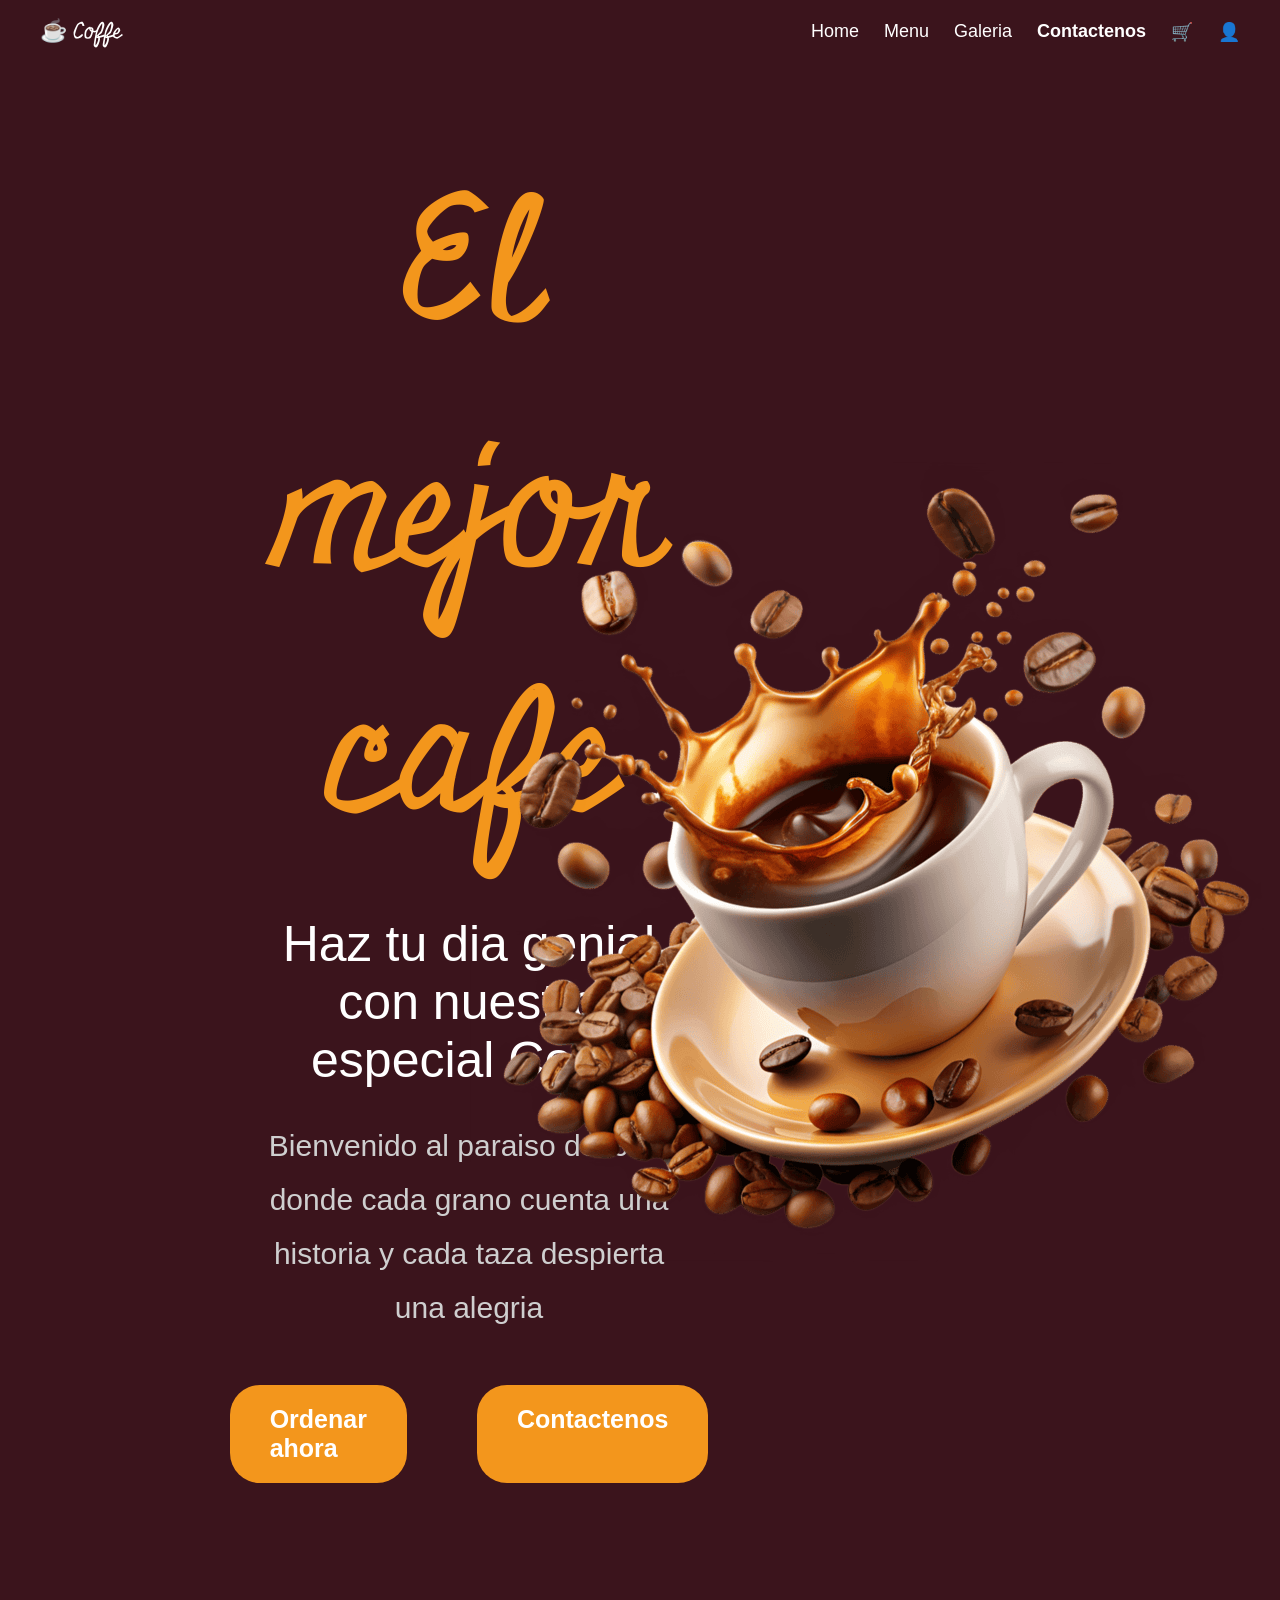
<file: index.html>
<!DOCTYPE html>
<html lang="es">
<head>
<meta charset="UTF-8" />
<meta name="viewport" content="width=device-width, initial-scale=1" />
<title>Coffe</title>
<link rel="stylesheet" href="./css/style.css" />
<link href="https://fonts.googleapis.com/css2?family=Miniver&display=swap" rel="stylesheet" />

</head>
<body>

<nav>
  <div class="logo">
    ☕ <span>Coffe</span>
  </div>

  <ul class="nav-links">
    <li><a href="index.html">Home</a></li>
    <li><a href="menu.html">Menu</a></li>
    <li><a href="galeria.html">Galeria</a></li>
    <li><a href="contacto.html" class="active">Contactenos</a></li>
    <li><a href="carrito.html">🛒</a></li>
    <li><a href="login.html">👤</a></li>
  </ul>
</nav>

<section class="hero">
  <div class="hero-text">
    <h1>El mejor cafe</h1>
    <h2>Haz tu dia genial con nuestro especial Coffe</h2>
    <p>
      Bienvenido al paraiso del cafe donde cada grano cuenta
      una historia y cada taza despierta una alegria
    </p>
    <div class="buttons">
      <a href="#" class="btn">Ordenar ahora</a>
      <a href="#" class="btn btn-outline">Contactenos</a>
    </div>


  </div>

  <div class="hero-img">
    <img src="./img/coffee-hero-section.png" alt="Cafe" />
  </div>
</section>

</body>
</html>
</file>
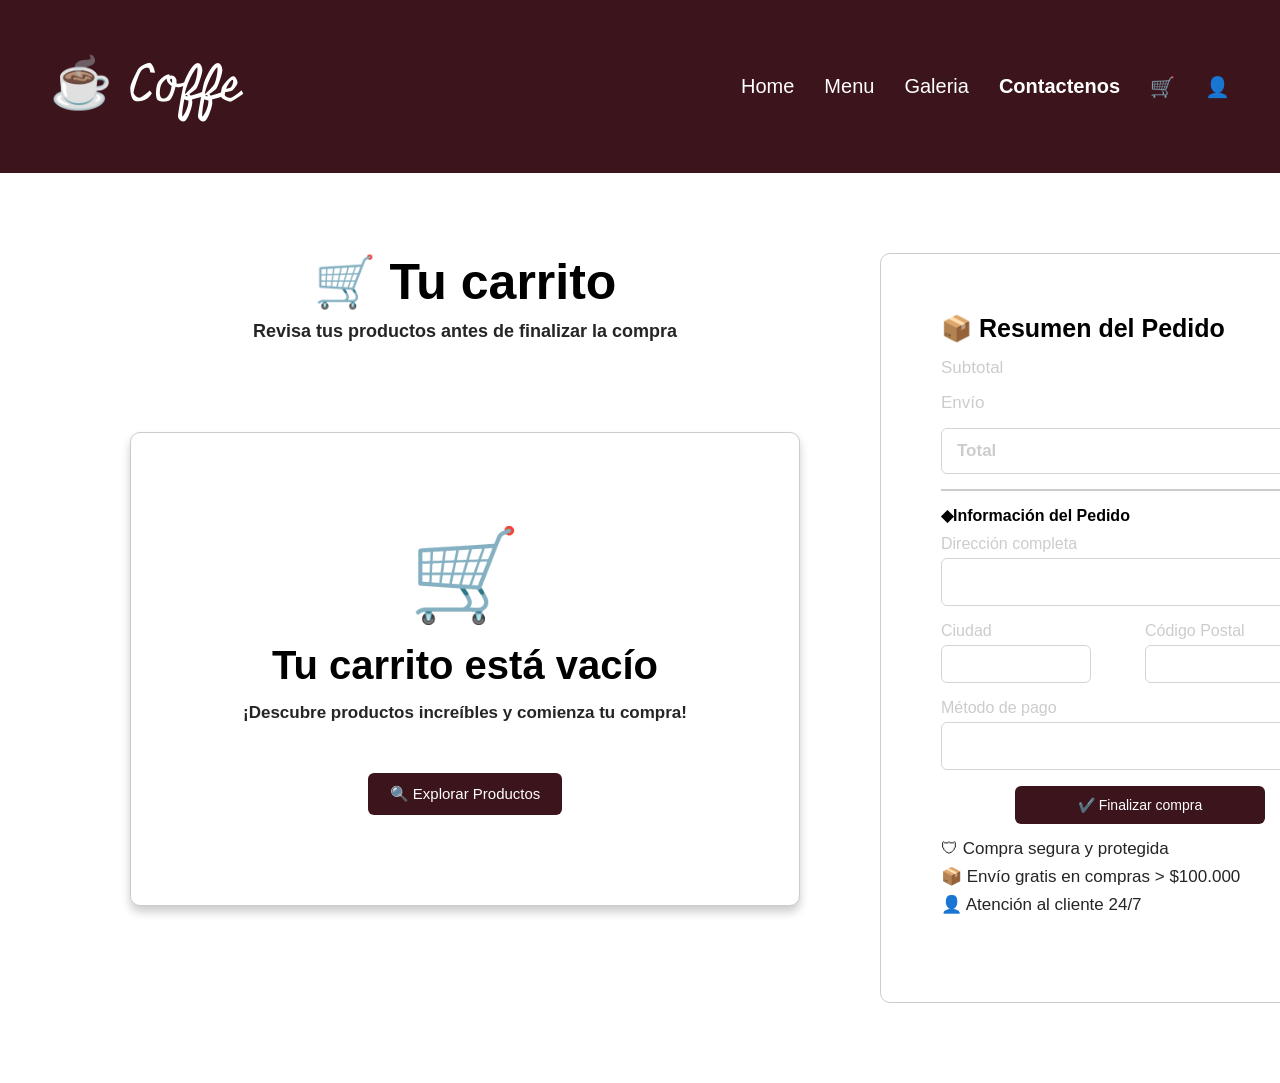
<file: carrito.html>
<!DOCTYPE html>
<html lang="es">
<head>
  <meta charset="UTF-8" />
  <meta name="viewport" content="width=device-width, initial-scale=1" />
  <title>Carrito de Compra</title>
  <link rel="stylesheet" href="./css/carrito.css" />
  <link href="https://fonts.googleapis.com/css2?family=Miniver&display=swap" rel="stylesheet" />
</head>

<body>

  <nav>
    <div class="logo">
      ☕ <span>Coffe</span>
    </div>

    <ul class="nav-links" id="navLinks">
      <li><a href="index.html">Home</a></li>
      <li><a href="menu.html">Menu</a></li>
      <li><a href="galeria.html">Galeria</a></li>
      <li><a href="contacto.html" class="active">Contactenos</a></li>
      <li><a href="carrito.html">🛒</a></li>
      <li><a href="login.html">👤</a></li>
    </ul>
  </nav>

  <main>
    <section class="carrito-column">
      <h2>🛒 Tu carrito</h2>
      <p class="subtitle">Revisa tus productos antes de finalizar la compra</p>

      <div class="carrito-vacio-card">
        <div class="icono-carrito">🛒</div>
        <h3>Tu carrito está vacío</h3>
        <p>¡Descubre productos increíbles y comienza tu compra!</p>
        <button class="btn-explorar">🔍 Explorar Productos</button>
      </div>
    </section>

    <section class="resumen-column">
      <div class="resumen-pedido-card">
        <h3>📦 Resumen del Pedido</h3>

        <div class="totales">
          <div><span>Subtotal</span> <span class="precio">$ 0</span></div>
          <div><span>Envío</span> <span class="envio-gratis">Gratis</span></div>
          <div class="total"><strong>Total</strong> <strong>$ 0</strong></div>
        </div>

        <hr/>

        <form class="form-pedido">
          <fieldset>
            <legend>◆Información del Pedido</legend>

            <label for="direccion">Dirección completa</label>
            <input type="text" id="direccion" name="direccion" placeholder="" required />

            <div class="fila-ciudad-cp">
              <div class="campo-pequeno">
                <label for="ciudad">Ciudad</label>
                <input type="text" id="ciudad" name="ciudad" placeholder="" required />
              </div>

              <div class="campo-pequeno">
                <label for="codigo-postal">Código Postal</label>
                <input type="text" id="codigo-postal" name="codigo-postal" placeholder="" required />
              </div>
            </div>

            <label for="metodo-pago">Método de pago</label>
            <input type="text" id="metodo-pago" name="metodo-pago" placeholder="" required />
          </fieldset>

          <button type="submit" class="btn-finalizar">✔️ Finalizar compra</button>
        </form>

        <ul class="beneficios">
          <li>🛡 Compra segura y protegida</li>
          <li>📦 Envío gratis en compras &gt; $100.000</li>
          <li>👤 Atención al cliente 24/7</li>
        </ul>
      </div>
    </section>
  </main>

</body>
</html>
</file>
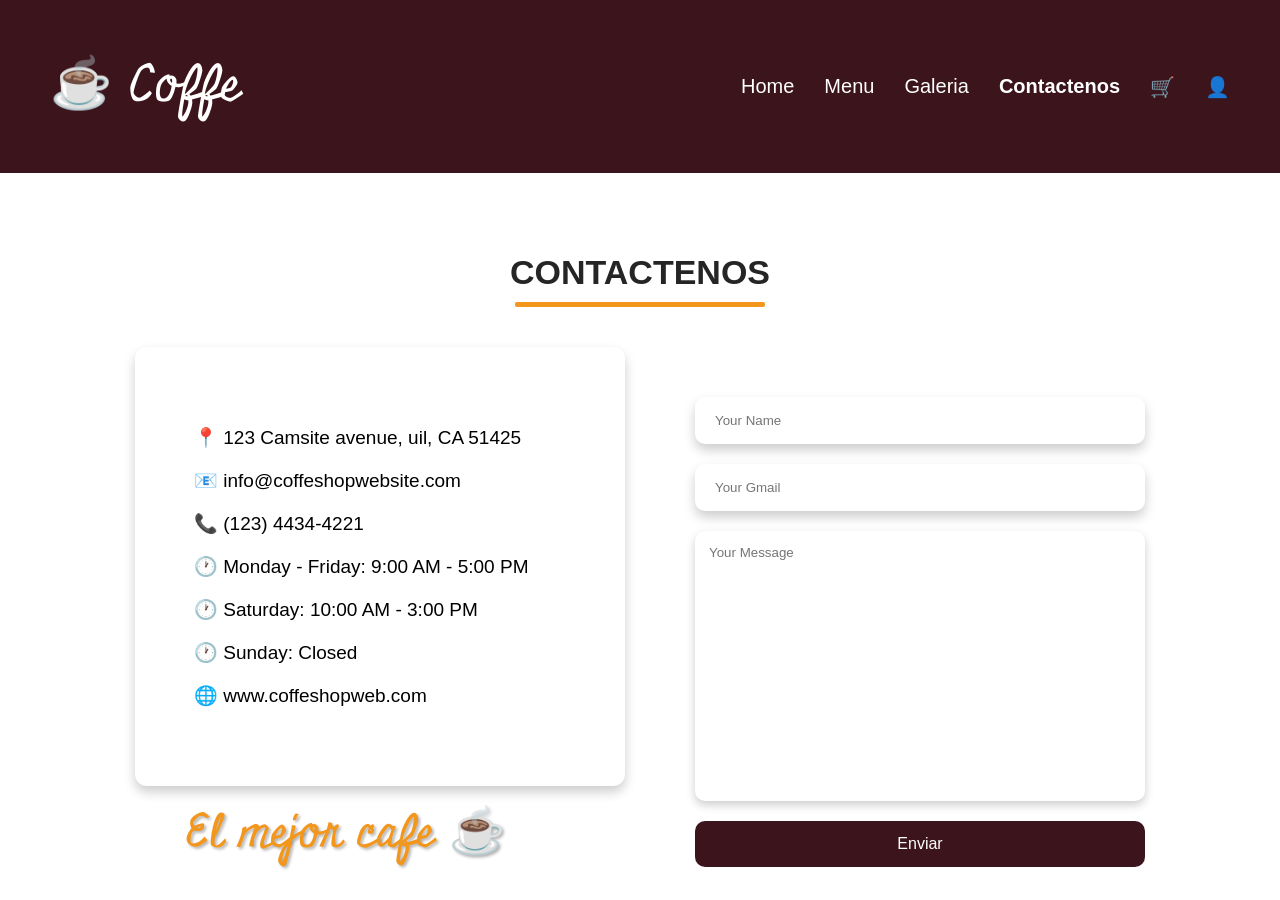
<file: contacto.html>
<!DOCTYPE html>
<html lang="es">

<head>
    <meta charset="UTF-8">
    <meta name="viewport" content="width=device-width, initial-scale=1.0">
    <title>Contactenos</title>

    <link rel="stylesheet" href="./css/contacto.css">

    <link href="https://fonts.googleapis.com/css2?family=Miniver&display=swap" rel="stylesheet">
</head>

<body>

    <nav>
        <div class="logo">
            ☕ <span>Coffe</span>
        </div>

        <ul class="nav-links">
            <li><a href="index.html">Home</a></li>
            <li><a href="menu.html">Menu</a></li>
            <li><a href="galeria.html">Galeria</a></li>
            <li><a href="contacto.html" class="active">Contactenos</a></li>
            <li><a href="carrito.html">🛒</a></li>
            <li><a href="login.html">👤</a></li>
        </ul>
    </nav>


    <section class="contacto">

        <h1 class="titulo">CONTACTENOS</h1>

        <div class="contact-container">

    <div class="info-columna">

        <div class="card-info">
            <p>📍 123 Camsite avenue, uil, CA 51425</p>
            <p>📧 info@coffeshopwebsite.com</p>
            <p>📞 (123) 4434-4221</p>
            <p>🕐 Monday - Friday: 9:00 AM - 5:00 PM</p>
            <p>🕐 Saturday: 10:00 AM - 3:00 PM</p>
            <p>🕐 Sunday: Closed</p>
            <p>🌐 www.coffeshopweb.com</p>
        </div>

        <div class="frase">
            El mejor cafe ☕
        </div>

    </div>


    <div class="formulario">

        <input type="text" placeholder="Your Name">
        <input type="email" placeholder="Your Gmail">
        <textarea placeholder="Your Message"></textarea>
        <button>Enviar</button>

    </div>

</div>
</file>
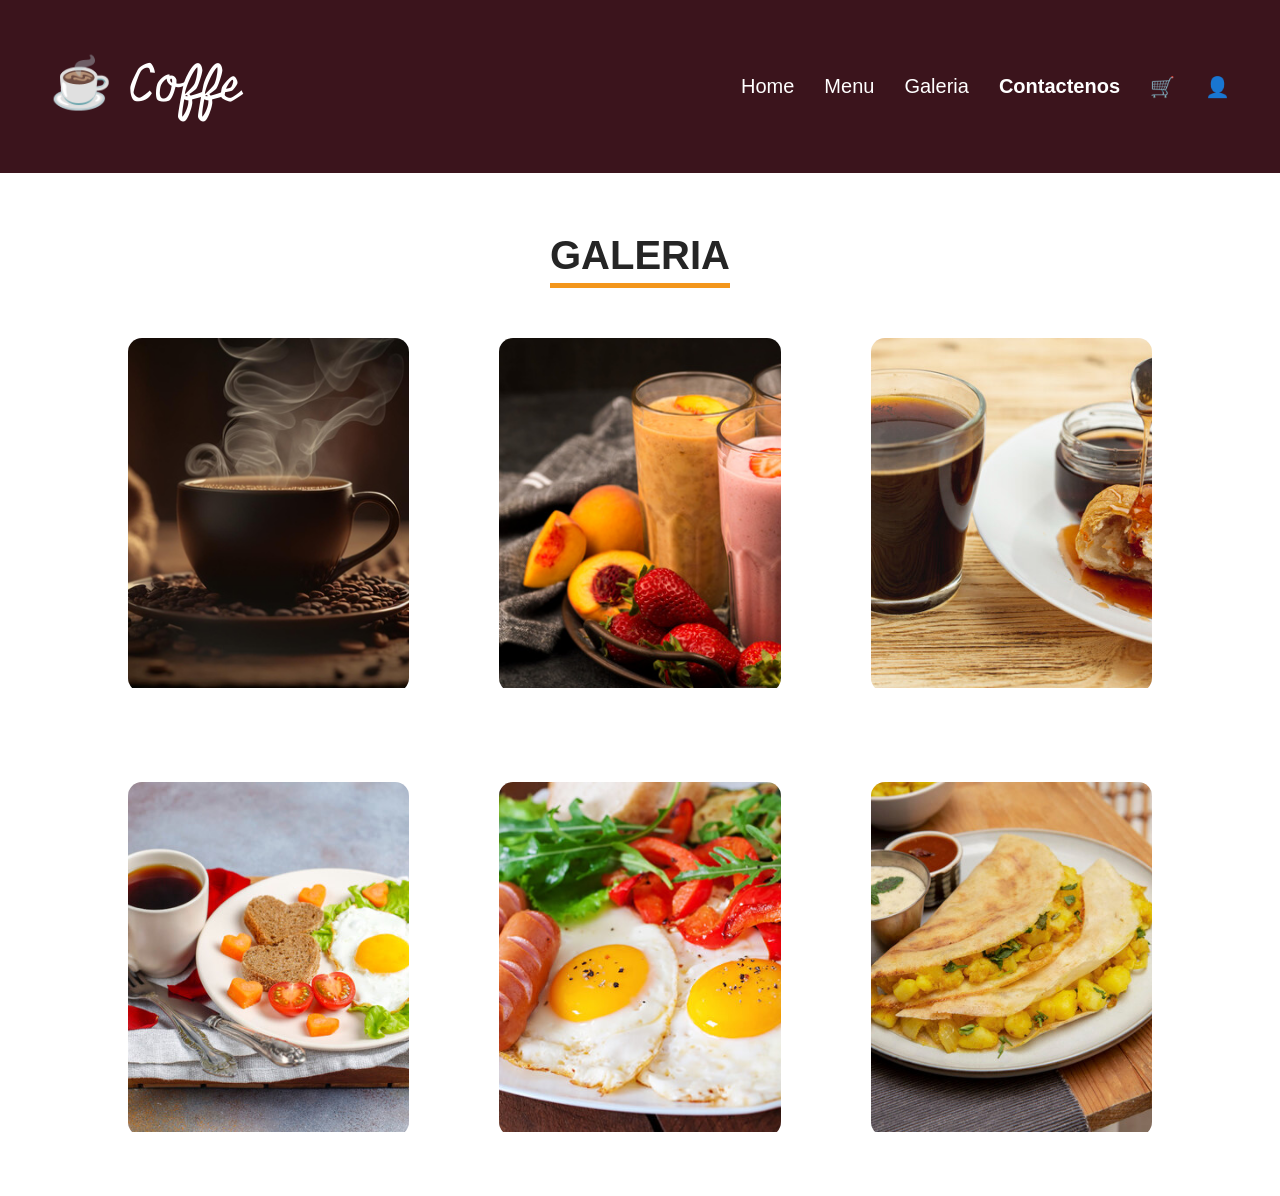
<file: galeria.html>
<!DOCTYPE html>
<html lang="es">
<head>
  <meta charset="UTF-8">
  <meta name="viewport" content="width=device-width, initial-scale=1.0">
  <title>Galería</title>
   <link rel="stylesheet" href="./css/galeria.css">
  <link href="https://fonts.googleapis.com/css2?family=Miniver&display=swap" rel="stylesheet">
</head>
<body>

    <nav>
        <div class="logo">
            ☕ <span>Coffe</span>
        </div>


        <ul class="nav-links" id="navLinks">
            <li><a href="index.html">Home</a></li>
            <li><a href="menu.html">Menu</a></li>
            <li><a href="galeria.html">Galeria</a></li>
            <li><a href="contacto.html" class="active">Contactenos</a></li>
            <li><a href="carrito.html">🛒</a></li>
            <li><a href="login.html">👤</a></li>
        </ul>

    </nav>


  <section class="galeria">
    <h2 class="titulo">GALERIA</h2>

    <div class="grid-galeria">
      
      <div class="img-container">
        <img src="./img/gallery-1.jpg" alt="">
      </div>

      <div class="img-container">
        <img src="./img/gallery-3.jpg" alt="">
      </div>

      <div class="img-container">
        <img src="./img/gallery-6.jpg" alt="">
      </div>

      <div class="img-container">
        <img src="./img/gallery-4.jpg" alt="">
      </div>

      <div class="img-container">
        <img src="./img/gallery-2.jpg" alt="">
      </div>

      <div class="img-container">
        <img src="./img/gallery-5.jpg" alt="">
      </div>

    </div>
  </section>

</body>
</html>
</file>
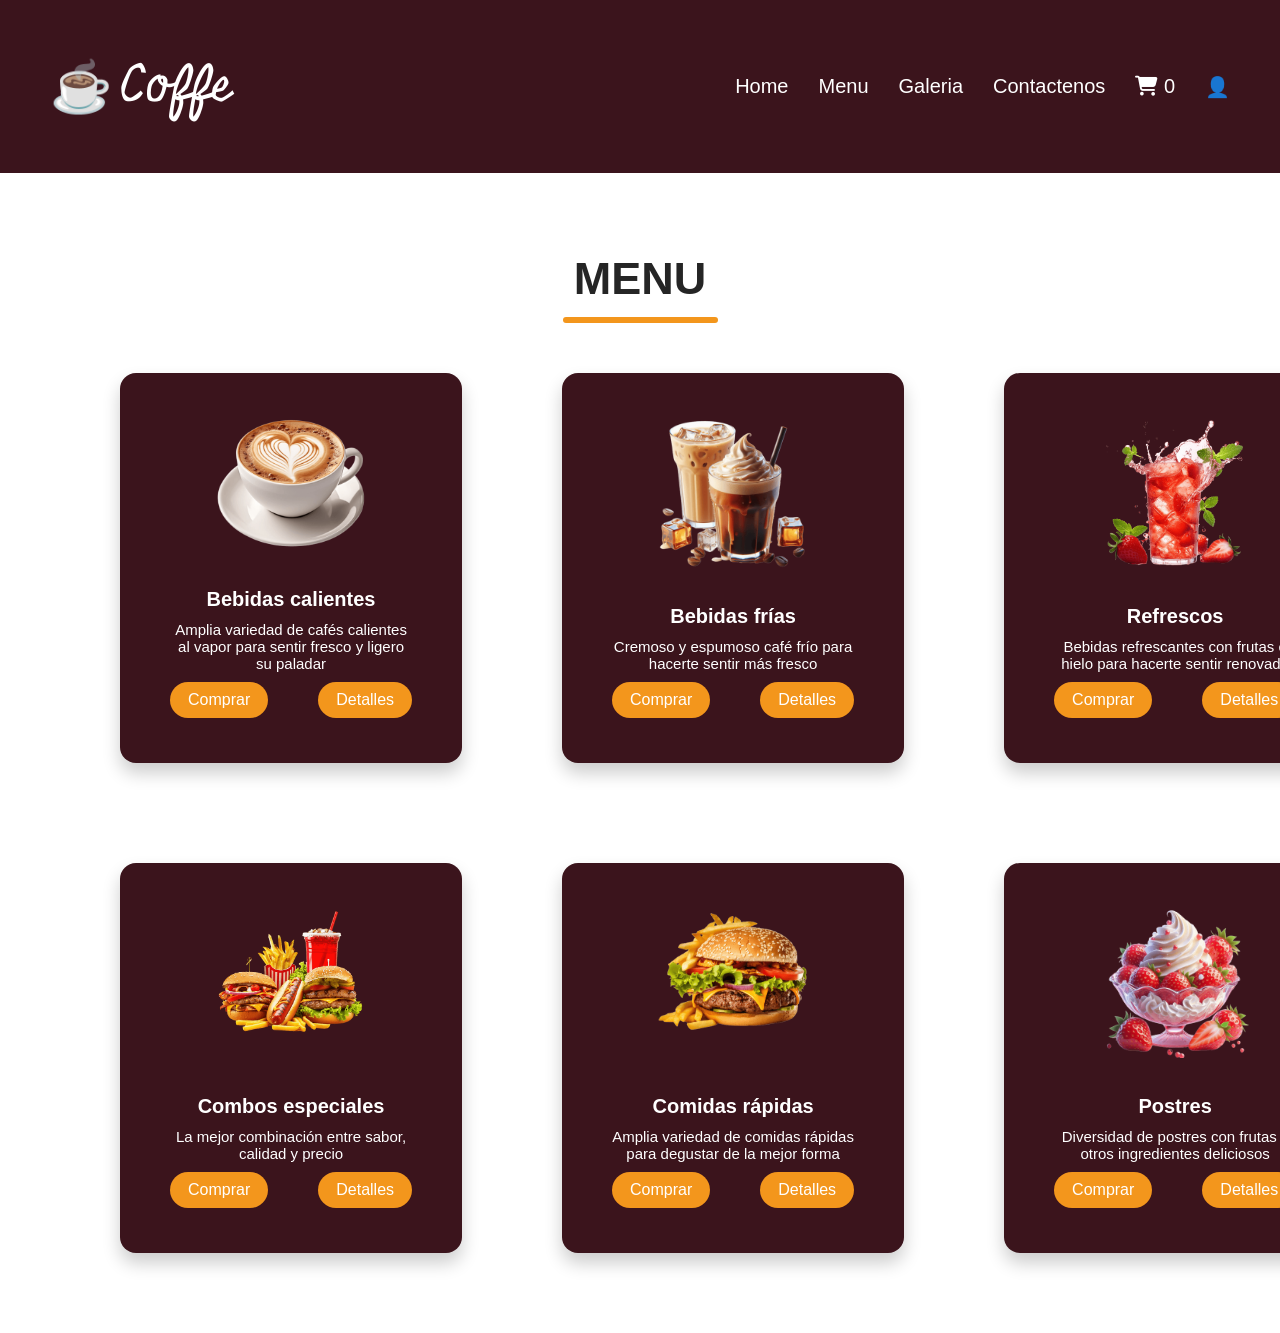
<file: menu.html>
<!DOCTYPE html>
<html lang="es">
<head>
    <meta charset="UTF-8">
    <meta name="viewport" content="width=device-width, initial-scale=1.0">
    <title>Menu</title>

    <link rel="stylesheet" href="./css/menu.css">
    <link href="https://fonts.googleapis.com/css2?family=Miniver&display=swap" rel="stylesheet">
    <link rel="stylesheet" href="https://cdnjs.cloudflare.com/ajax/libs/font-awesome/6.5.0/css/all.min.css">
</head>
<body>

<nav>
  <div class="logo">
    ☕ <span>Coffe</span>
  </div>

  <ul class="nav-links" id="navLinks">
    <li><a href="index.html">Home</a></li>
    <li><a href="menu.html">Menu</a></li>
    <li><a href="galeria.html">Galeria</a></li>
    <li><a href="contacto.html">Contactenos</a></li>

    <li>
      <a href="carrito.html" class="cart-link">
        <i class="fa-solid fa-cart-shopping"></i>
        <span id="cart-count" class="cart-count">0</span>
      </a>
    </li>

    <li><a href="login.html">👤</a></li>
  </ul>
</nav>

<section id="menu" class="menu-section">
  <h1>MENU</h1>

  <div class="menu-grid">

    <div class="menu-card">
      <img src="./img/hot-beverages.png" alt="bebidas-calientes">
      <div class="card-content">
        <h2>Bebidas calientes</h2>
        <p>Amplia variedad de cafés calientes al vapor para sentir fresco y ligero su paladar</p>
        <div class="card-buttons">
          <button class="order-btn">Comprar</button>
          <button class="order-btn">Detalles</button>
        </div>
      </div>
    </div>

    <div class="menu-card">
      <img src="./img/cold-beverages.png" alt="Bebidas-frias">
      <div class="card-content">
        <h2>Bebidas frías</h2>
        <p>Cremoso y espumoso café frío para hacerte sentir más fresco</p>
        <div class="card-buttons">
          <button class="order-btn">Comprar</button>
          <button class="order-btn">Detalles</button>
        </div>
      </div>
    </div>

    <div class="menu-card">
      <img src="./img/refreshment.png" alt="Refrescos">
      <div class="card-content">
        <h2>Refrescos</h2>
        <p>Bebidas refrescantes con frutas e hielo para hacerte sentir renovado</p>
        <div class="card-buttons">
          <button class="order-btn">Comprar</button>
          <button class="order-btn">Detalles</button>
        </div>
      </div>
    </div>

    <div class="menu-card">
      <img src="./img/special-combo.png" alt="Combos-especiales">
      <div class="card-content">
        <h2>Combos especiales</h2>
        <p>La mejor combinación entre sabor, calidad y precio</p>
        <div class="card-buttons">
          <button class="order-btn">Comprar</button>
          <button class="order-btn">Detalles</button>
        </div>
      </div>
    </div>

    <div class="menu-card">
      <img src="./img/burger-frenchfries.png" alt="Comidas-rapidas">
      <div class="card-content">
        <h2>Comidas rápidas</h2>
        <p>Amplia variedad de comidas rápidas para degustar de la mejor forma</p>
        <div class="card-buttons">
          <button class="order-btn">Comprar</button>
          <button class="order-btn">Detalles</button>
        </div>
      </div>
    </div>

    <div class="menu-card">
      <img src="./img/desserts.png" alt="Postres">
      <div class="card-content">
        <h2>Postres</h2>
        <p>Diversidad de postres con frutas y otros ingredientes deliciosos</p>
        <div class="card-buttons">
          <button class="order-btn">Comprar</button>
          <button class="order-btn">Detalles</button>
        </div>
      </div>
    </div>

  </div>
</section>

<div id="toast" class="toast">Producto agregado</div>

<script src="./java/menu.js"></script>

</body>
</html>
</file>
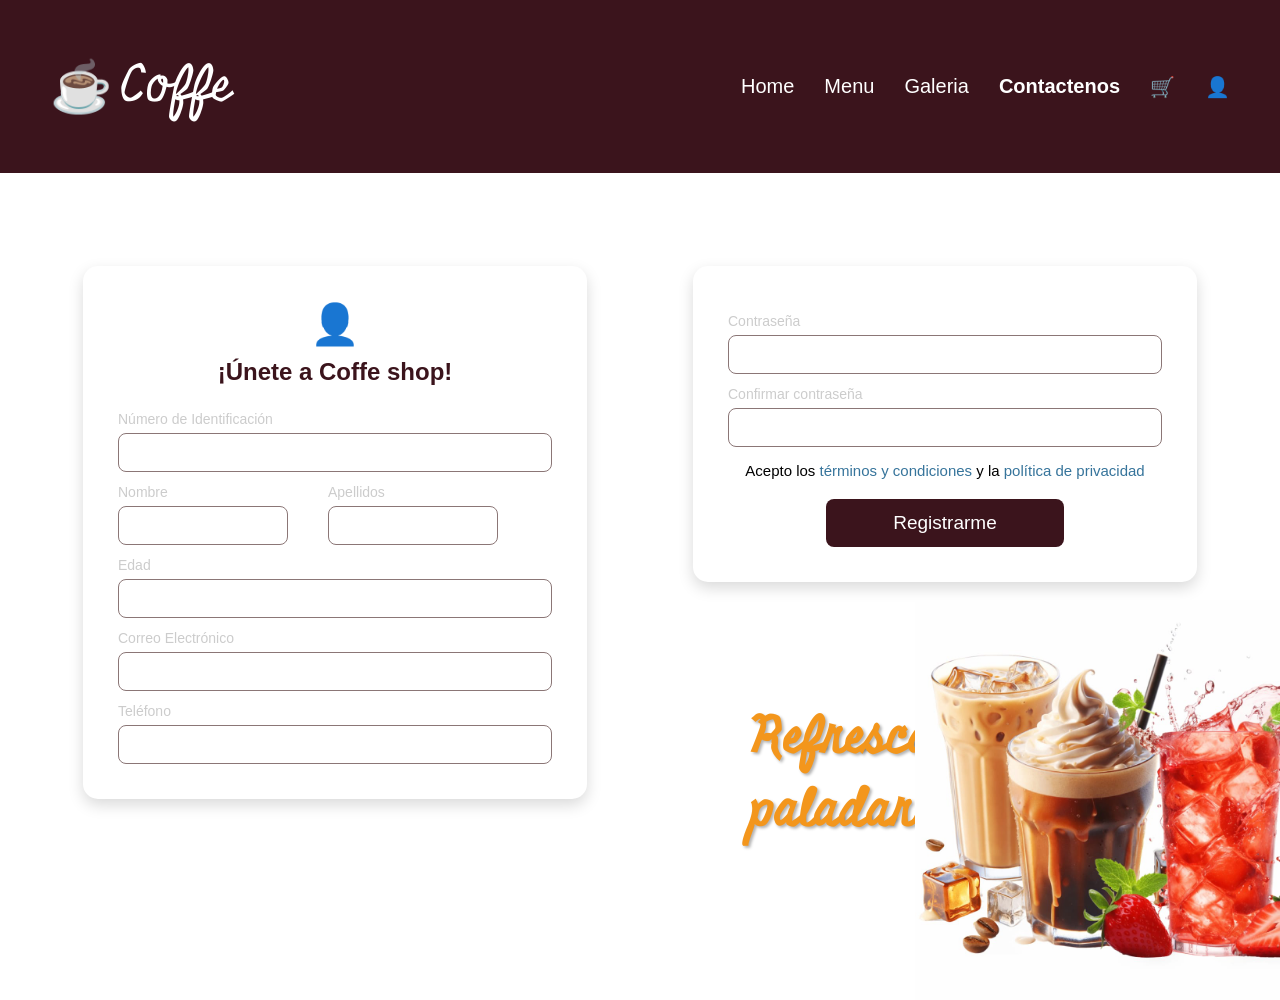
<file: registros.html>
<!DOCTYPE html>
<html lang="es">
<head>
<meta charset="UTF-8" />
<meta name="viewport" content="width=device-width, initial-scale=1" />
<title>Coffe</title>
<link rel="stylesheet" href="./css/registro.css" />
<link href="https://fonts.googleapis.com/css2?family=Miniver&display=swap" rel="stylesheet" />

</head>
<body>

<nav>
  <div class="logo">
    ☕ <span>Coffe</span>
  </div>

  <ul class="nav-links">
    <li><a href="index.html">Home</a></li>
    <li><a href="menu.html">Menu</a></li>
    <li><a href="galeria.html">Galeria</a></li>
    <li><a href="contacto.html" class="active">Contactenos</a></li>
    <li><a href="carrito.html">🛒</a></li>
    <li><a href="login.html">👤</a></li>
  </ul>
</nav>

    <section class="registro-container">
        <div class="registro-card">
            <div class="user-icon">👤</div>
            <h2>¡Únete a Coffe shop!</h2>
            <form>
                <label>Número de Identificación</label>
                <input type="text">

                <div class="grid-nombre">
                    <div>
                        <label>Nombre</label>
                        <input type="text">
                    </div>
                    <div>
                        <label>Apellidos</label>
                        <input type="text">
                    </div>
                </div>

                <label>Edad</label>
                <input type="text">

                <label>Correo Electrónico</label>
                <input type="email">

                <label>Teléfono</label>
                <input type="text">
            </form>
        </div>

        <div class="registro-card">
            <form>
                <label>Contraseña</label>
                <input type="password">

                <label>Confirmar contraseña</label>
                <input type="password">

                <p class="terminos">
                    Acepto los 
                    <a href="#">términos y condiciones</a> 
                    y la 
                    <a href="#">política de privacidad</a>
                </p>

                <div class="btn-container">
                    <button class="btn-registrar">Registrarme</button>
                </div>
            </form>
        </div>

        <div class="registro-imagen">
            <h1>Refresca tu <br>
                paladar</h1>
            <img src="./img/imagen bebidas.jpeg" alt="Bebidas frías">
        </div>

    </section>

</body>
</html>
</file>
<file: css/style.css>
*{
  margin:0;
  padding:0;
  box-sizing:border-box;
  font-family: Arial, sans-serif;
}

body{
  background:#3b141c;
  color:#ffffff;
}


nav{
  display:flex;
  justify-content:space-between;
  align-items:center;
  padding:16px 40px;
  position:fixed;
  width:100%;
  top:0;
  left:0;
  background:#3b141c;
  z-index:1000;
}

.logo{
  font-size:22px;
  color:#ffffff;
}

.logo span{
  font-family:"Miniver", sans-serif;
}

.nav-links{
  list-style:none;
  display:flex;
  gap:25px;
}

.nav-links a{
  text-decoration:none;
  color:#ffffff;
  font-size:18px;
}

.nav-links a.active{
  font-weight:bold;
}


.hero{
  min-height:100vh;
  display:flex;
  align-items:center;
  justify-content:space-between;
  padding:150px 100px;
}


.hero-text{
  width:60%;
  padding-left: 150px;
  padding-right: 60px;
  display:flex;
  flex-direction:column;
  align-items:center;
  margin-bottom: 90px;

}

.hero-text h1{
  font-family: "Miniver", sans-serif;
  color:#f3961c;
  font-size:10.5rem;
  margin-bottom:30px;
  text-align:center;
  font-weight: 300;
}

.hero-text h2{
  font-size:50px;
  margin-bottom:30px;
  font-weight: 350;
  text-align:center;
}

.hero-text p{
  color:#cfcfcf;
  font-size:30px;
  line-height:1.8;
  margin-bottom:10px;
  max-width:900px;
  text-align:center;
}


.buttons{
  display:flex;
  gap:70px;
  margin-top:40px;
  justify-content: center;
}

.btn{
  background:#f3961c;
  color:#ffffff;
  padding:20px 40px;
  border-radius:30px;
  text-decoration:none;
  font-weight:bold;
  font-size:25px;
}


.hero-img{
  width:40%;
  height:100%;
  display:flex;
  align-items:center;
  justify-content:flex-end;
}

.hero-img img{
  height:100%;
  max-height:100vh;
  width:auto;
  margin-right: -90px;
}

@media screen and (max-width: 768px) {

  nav{
    flex-direction: column;
    align-items: center;
    padding: 15px 20px;
    gap: 10px;
  }

  .logo{
    font-size: 26px;
    text-align: center;
  }

  .nav-links{
    flex-wrap: wrap;
    justify-content: center;
    gap: 12px;
  }

  .nav-links a{
    font-size: 15px;
  }


  .hero{
    flex-direction: column;
    align-items: center;
    padding:150px 20px 60px; 
    text-align: center;
  }

  .hero-text{
    width:100%;
    padding:0;
  }

  .hero-text h1{
    font-size:4.5rem; 
    line-height:1.2;
    margin-bottom:10px;
  }

  .hero-text h2{
    font-size:26px;
  }

  .hero-text p{
    font-size:16px;
    max-width:100%;
    line-height:1.5;
  }

  .buttons{
    flex-direction: column;
    gap:15px;
    margin-top:25px;
  }

  .btn{
    font-size:18px;
    padding:12px 25px;
  }

  .hero-img{
    width:100%;
    margin-top:25px;
    display:flex;
    justify-content:center;
  }

  .hero-img img{
    width:85%;
    height:auto;
    margin-right:0;
  }

}
</file>
<file: css/carrito.css>
*{ 
  margin: 0;
  padding: 0;
  box-sizing: border-box;
  font-family: Arial, sans-serif;
}

body{
  background: #ffffff;
}

nav{
  background: #3b141c ; 
  padding: 50px;
  font-size:20px;
  display: flex;
  justify-content: space-between;
  align-items: center;
}

.logo{
  color: #ffffff;
  font-size:50px;
  font-family: 'Miniver', sans-serif;
}

.logo span{
  font-family: 'Miniver', sans-serif;
}

.nav-links{
  list-style: none;
  display: flex;
  gap: 30px;
  align-items: center;
}

.nav-links a{
  text-decoration: none;
  color: #ffffff;
  font-weight: 500;
  transition: 0.3s;
}

.nav-links a.active{
  font-weight:bold;
}

main{
  max-width:1100px;
  margin:80px auto;
  display:flex;
  gap:40px;
}

.carrito-column{
  flex:1;
}

.carrito-column h2{
  font-size:50px;
  font-weight:700;
  margin-bottom:10px;
  text-align:center;
}

.subtitle{
  color:#252525;
  font-size:18px;
  margin-bottom:20px;
  font-weight: 800;
  text-align:center;
}

.carrito-vacio-card{
  background:#ffffff;
  border-radius:10px;
  border:1px solid #cccccc;
  padding:90px;
  text-align:center;
  width:670px;
  margin:90px 40px 40px 40px;
  box-shadow:0px 6px 10px rgba(0,0,0,0.2);
}

.icono-carrito{
  font-size:90px;
  color:#cccccc;
  margin-bottom:15px;
}

.carrito-vacio-card h3{
  font-size:40px;
  margin-bottom:15px;
}

.carrito-vacio-card p{
  color:#252525;
  font-size:17px;
  margin-bottom:50px;
  font-weight: 700;
}

.btn-explorar{
  background:#3b141c;
  color:#ffffff;
  border:none;
  padding:12px 22px;
  border-radius:6px;
  cursor:pointer;
  font-size:15px;
}

.resumen-column{
  width:360px;
}

.resumen-pedido-card{
  background:#ffffff;
  border:1px solid #cccccc;
  border-radius:10px;
  width: 520px; 
  padding: 60px;
  min-height: 750px;
}

.resumen-pedido-card h3{
  font-size:25px;
  margin-bottom:15px;
}

.totales div{
  display:flex;
  justify-content:space-between;
  margin-bottom:15px;
  font-size:17px;
  color: #cccccc;
}

.envio-gratis{
  color:#22c55e;
  font-weight:bold;
}

.precio {
  color: #22c55e;  
  font-weight: bold; 
}

.total strong:last-child {
  color: #22c55e; 
  font-weight: bold;
}

hr{
  border:none;
  border-top:2px solid #cccccc;
  margin:10px 0;
}

.total {
  display: flex;
  justify-content: space-between; 
  align-items: center;         
  font-size: 16px;
  font-weight: bold;
  background-color: #ffffff;    
  border: 1px solid #d4d4d4;  
  border-radius: 6px;          
  padding: 12px 15px;           
  margin-top: 15px;              
}

.form-pedido fieldset{
  border:none;
  margin-top:15px;
}

.form-pedido legend{
  font-size:16px;
  font-weight:bold;
  margin-bottom:10px;
}

.form-pedido label{
  font-size:16px;
  display:block;
  margin-bottom:5px;
  color: #cccccc;
}

.form-pedido input{
  width:100%;
  padding:9px;
  border:1px solid #cccccc;
  border-radius:5px;
  margin-bottom:12px;
}

.form-pedido input[type="text"] {
  width: 100%;
  padding: 14px;       
  font-size: 16px;       
  border: 1px solid #d4d4d4; 
  border-radius: 6px;
  margin-bottom: 16px;   
  color: #252525;        
}

.fila-ciudad-cp{
  display:flex;
  gap:10px;
}

.campo-pequeno input[type="text"] {
  width: 150px;         
  padding: 10px;        
  font-size: 14px;      
  border: 1px solid #d4d4d4;
  border-radius: 6px;
  box-sizing: border-box;
}

.campo-pequeno{
  flex:1;
}

.btn-finalizar{
  width:250px;
  background:#3b141c;
  color:#ffffff;
  border:none;
  padding:11px;
  border-radius:6px;
  margin-top:8px;
  cursor:pointer;
  font-size:14px;
  display: block;
  margin: 0 auto;
}

.beneficios{
  margin-top:15px;
  list-style:none;
  font-size:17px;
  color:#252525;
}

.beneficios li{
  margin-bottom:7px;
}

@media screen and (max-width: 768px) {

  nav {
    flex-direction: column;
    align-items: center;
    padding: 15px 20px;
    gap: 10px;
  }

  .nav-links {
    flex-wrap: wrap;
    gap: 15px;
    justify-content: center;
  }

  .logo {
    font-size: 35px;
    text-align: center;
  }

  .nav-links a {
    font-size: 16px;
  }

  main {
    flex-direction: column;
    margin: 40px 20px;
    gap: 30px;
  }

  .carrito-column {
    width: 100%;
    margin: 0 auto;
  }

  .carrito-column h2 {
    font-size: 40px;
    margin-bottom: 15px;
  }

  .subtitle {
    font-size: 16px;
    margin-bottom: 25px;
  }

  .carrito-vacio-card {
    width: 100%;
    padding: 60px 30px;
    margin: 60px auto 40px auto;
  }

  .icono-carrito {
    font-size: 70px;
    margin-bottom: 15px;
  }

  .carrito-vacio-card h3 {
    font-size: 32px;
    margin-bottom: 15px;
  }

  .carrito-vacio-card p {
    font-size: 16px;
    margin-bottom: 40px;
  }

  .btn-explorar {
    width: 100%;
    padding: 14px 0;
    font-size: 16px;
  }

  .resumen-column {
    width: 100%;
  }

  .resumen-pedido-card {
    width: 100%;
    padding: 40px 30px;
    min-height: auto;
  }

  .resumen-pedido-card h3 {
    font-size: 22px;
    margin-bottom: 15px;
  }

  .totales div {
    font-size: 16px;
    margin-bottom: 12px;
  }

  .total {
    font-size: 16px;
    padding: 12px 15px;
  }

  .form-pedido input[type="text"] {
    font-size: 15px;
    padding: 12px;
  }

  .campo-pequeno input[type="text"] {
    width: 100%;
    font-size: 14px;
    padding: 10px;
  }

  .btn-finalizar {
    width: 100%;
    padding: 12px 0;
    font-size: 15px;
  }

  .beneficios {
    font-size: 15px;
  }

  .beneficios li {
    margin-bottom: 10px;
  }
}
</file>
<file: css/contacto.css>
*{ 
  margin: 0;
  padding: 0;
  box-sizing: border-box;
  font-family: Arial, sans-serif;
}

body{
  background: #ffffff;
}

nav{
  background: #3b141c ; 
  padding: 50px;
  font-size:20px;
  display: flex;
  justify-content: space-between;
  align-items: center;
}

.logo{
  color: #ffffff;
  font-size:50px;
  font-family: 'Miniver', sans-serif;
}

.logo span{
  font-family: 'Miniver', sans-serif;
}

.nav-links{
  list-style: none;
  display: flex;
  gap: 30px;
  align-items: center;
}

.nav-links a{
  text-decoration: none;
  color: #ffffff;
  font-weight: 500;
  transition: 0.3s;
}

.nav-links a.active{
  font-weight:bold;
}


.titulo{
text-align:center;
font-size:34px;
margin-top:40px;
margin-bottom:40px;
position:relative;
margin-top: 80px;
color:#252525;
}

.titulo::after{
content:"";
display:block;
width:250px;
height:5px;
background:#f3961c;
margin:10px auto;
border-radius:2px;
}


.contact-container{
display:flex;
justify-content:center;
gap:70px;
}

.card-info{
background:#ffffff;
padding:59px;
width:490px;
border-radius:12px;
box-shadow:0 6px 12px rgba(0,0,0,0.2);
}

.card-info p{
margin:20px 0;
font-size:19px;
}

.info-columna{
display:flex;
flex-direction:column;
align-items:flex-start;
}

.frase{
margin-top:15px;
font-family:'Miniver', cursive;
font-size:45px;
color:#f3961c;
text-align: center;
text-shadow: 2px 2px 3px rgba(0, 0, 0, 0.3);
width: 420px;
}


.formulario{
display:flex;
flex-direction:column;
gap:20px;
margin-top: 50px;
}

.formulario input{
width:450px;
padding:16px 20px;
border-radius:10px;
border:none;
box-shadow:0 6px 12px rgba(0,0,0,0.2);
}

.formulario textarea{
width:450px;
height:270px;
padding:14px;
border-radius:10px;
border:none;
resize:none;
box-shadow:0 4px 10px rgba(0,0,0,0.2);
}

.formulario button{
background:#3b141c ;
color:#ffffff;
border:none;
padding:14px;
border-radius:10px;
font-size:16px;
cursor:pointer;
}

.formulario button:hover{
background:#3b141c ;
}

@media screen and (max-width: 768px) {
  nav {
    flex-direction: column;
    align-items: center;
    padding: 15px 20px;
    gap: 10px;
  }

  .nav-links {
    flex-wrap: wrap;
    gap: 15px;
    justify-content: center;
  }

  .logo {
    font-size: 35px;
    text-align: center;
  }

  .nav-links a {
    font-size: 16px;
  }

  .titulo {
    font-size: 32px;
    margin-top: 60px;
  }

  .titulo::after {
    width: 250px;
    height: 4px;
    margin: 10px auto;
  }

  .contact-container {
    flex-direction: column;
    align-items: center;
    gap: 40px;
  }

  .card-info {
    width: 90%;
    max-width: 500px;
    padding: 45px;
    margin: 0 auto;
    text-align: left;
  }

  .frase {
    margin: 20px auto 40px auto;
    width: 90%;
    text-align: center;
    font-size: 35px;
  }

  .formulario {
    flex-direction: column;
    gap: 20px;
    margin-top: 30px;
  }

  .formulario input {
    width: 90%;
    max-width: 500px;
    padding: 18px 22px;
    font-size: 16px;
  }

  .formulario textarea {
    width: 90%;
    max-width: 500px;
    height: 250px;
    padding: 18px 22px;
    font-size: 16px;
  }

  .formulario button {
    width: 90%;
    padding: 14px;
    margin-bottom: 30px;
  }
}
</file>
<file: css/galeria.css>
*{ 
  margin: 0;
  padding: 0;
  box-sizing: border-box;
  font-family: Arial, sans-serif;
}

body{
  background: #ffffff;
}

nav{
  background: #3b141c; 
  padding: 50px;
  font-size:20px;
  display: flex;
  justify-content: space-between;
  align-items: center;
}

.logo{
  color: #ffffff;
  font-size:50px;
  font-family: 'Miniver', sans-serif
}

.logo span{
  font-family: 'Miniver', sans-serif
}

.nav-links{
  list-style: none;
  display: flex;
  gap: 30px;
  align-items: center;
}

.nav-links a{
  text-decoration: none;
  color: #ffffff;
  font-weight: 500;
  transition: 0.3s;
}

.nav-links a.active{
  font-weight:bold;
}

.galeria{
  padding: 60px 10%;
  text-align: center;
}

.titulo{
  font-size: 40px;
  font-weight: 600;
  margin-bottom: 60px;
  position: relative;
  display: inline-block;
  color:#252525;
}

.titulo::after{
  content: "";
  width: 180px;
  height: 5px;
  background: #f3961c;
  position: absolute;
  left: 50%;
  transform: translateX(-50%);
  bottom: -10px;
}

.grid-galeria{
  display: grid;
  grid-template-columns: repeat(3, 1fr);
  gap: 90px;
}

.img-container{
  overflow: hidden;
  border-radius: 14px;
  box-shadow: 0px 12px 0px #ffffff;
}

.img-container img{
  width: 100%;
  height: 350px;
  object-fit: cover;
  transition: 0.3s ease;
}

.img-container:hover img{
  transform: scale(1.05);
}

@media screen and (max-width: 768px) {

  nav{
    flex-direction: column;
    align-items: center;
    padding:15px 20px;
    gap:10px;
  }

  .nav-links{
    flex-wrap: wrap;
    gap:15px;
    justify-content: center;
  }

  .logo{
    font-size:35px;
    text-align: center;
  }

  .nav-links a{
    font-size:16px;
  }

  .galeria{
    padding:40px 5%;
    text-align: center;
  }

  .titulo{
    font-size:32px;
  }

  .titulo::after{
    width:147px;
    height:4px;
    bottom:-6px;
  }

  .grid-galeria{
    grid-template-columns: 1fr; 
    gap:50px;
  }

  .img-container img{
    height:250px;
  }
}
</file>
<file: css/menu.css>
* {
    margin: 0;
    padding: 0;
    box-sizing: border-box;
    font-family: Arial, sans-serif;
}

nav {
    width: 100%;
    background: #3b141c;
    display: flex;
    justify-content: space-between;
    align-items: center;
    padding: 50px;
}

.logo {
    color: #ffffff;
    font-size: 50px;
    display: flex;
    align-items: center;
    gap: 8px;
}

.logo span {
    font-family: 'Miniver', sans-serif;
}

.nav-links {
    display: flex;
    gap: 30px;
    list-style: none;
}

.nav-links a {
    color: #ffffff;
    text-decoration: none;
    font-size: 20px;
}

.nav-links a.active{
  font-weight:bold;
}

.nav-links a:hover {
    color: #f3961c;
}

.menu-section {
    background: #ffffff;
    padding: 80px 120px;
    text-align: center;
}

.menu-section h1 {
    font-size: 45px;
    margin-bottom: 50px;
    color: #252525;
    position: relative;
}

.menu-section h1::after {
    content: "";
    display: block;
    width: 155px;
    height: 6px;
    background: #f3961c;
    margin: 12px auto;
    border-radius: 5px;
}

.menu-grid {
    display: grid;
    grid-template-columns: repeat(3, 1fr);
    gap: 100px;
    max-width: 1200px;
    margin: auto;
}

.menu-card {
    background: #3b141c;
    border-radius: 16px;
    padding: 45px 50px;
    color: #ffffff;
    height: 390px;
    display: flex;
    flex-direction: column;
    justify-content: space-between;
    align-items: center;
    box-shadow: 0 10px 18px rgba(0, 0, 0, 0.2);
}

.menu-card img {
    width: 150px;
}

.card-content {
    display: flex;
    flex-direction: column;
    align-items: center;
    gap: 10px;
}

.card-content h2 {
    font-size: 20px;
}

.card-content p {
    font-size: 15px;
    color: #ffffff;
    text-align: center;
}

.card-buttons {
    display: flex;
    gap: 50px;
}

.order-btn {
    background: #f3961c;
    border: none;
    padding: 9px 18px;
    border-radius: 20px;
    color: #ffffff;
    cursor: pointer;
    font-size: 16px;
}

.order-btn:hover {
    background: #f3961c;
}

@media screen and (max-width: 768px) {

    .menu-grid {
        grid-template-columns: 1fr; 
        gap: 50px;
    }

    nav {
        flex-direction: column;
        align-items: center;
        padding: 20px 30px;
        gap: 20px;
    }

    .nav-links {
        flex-wrap: wrap;
        gap: 15px;
    }

    .logo {
        font-size: 35px;
        text-align: center;
    }

    .nav-links a {
        font-size: 16px;
    }

    .menu-section {
        padding: 40px 20px;
    }

    .menu-section h1 {
        font-size: 38px;
    }

    .menu-section h1::after {
        width: 100px;
        height: 4px;
    }

    .menu-card {
        padding: 25px 20px;
        height: auto;
    }

    .menu-card img {
        width: 120px;
    }

    .card-content h2 {
        font-size: 16px;
    }

    .card-content p {
        font-size: 13px;
    }

    .order-btn {
        font-size: 14px;
        padding: 7px 14px;
    }

    .card-buttons {
        gap: 20px;
        flex-wrap: wrap;
        justify-content: center;
    }
}


.toast {
  position: fixed;
  top: 80px;
  right: 5%;
  opacity: 0;
  transform: translateY(-20px);
  transition: all 0.5s ease;
}
.toast.show {
  opacity: 1;
  transform: translateY(0);
}
</file>
<file: css/registro.css>
* {
    margin: 0;
    padding: 0;
    box-sizing: border-box;
    font-family: Arial, sans-serif;
}

nav {
    width: 100%;
    background: #3b141c ;
    display: flex;
    justify-content: space-between;
    align-items: center;
    padding: 50px;
}

.logo {
    color: #ffffff;
    font-size: 50px;
    display: flex;
    align-items: center;
    gap: 8px;
}

.logo span {
    font-family: 'Miniver', sans-serif;
}

.nav-links {
    display: flex;
    gap: 30px;
    list-style: none;
}

.nav-links a {
    color: #ffffff;
    text-decoration: none;
    font-size: 20px;
}

.nav-links a.active{
  font-weight:bold;
}

.nav-links a:hover {
    color: #f3961c;
}

.registro-container {
    display: grid;
    grid-template-columns: 1fr 1fr;
    gap: 20px;
    padding: 50px 40px;
    align-items: start;
    min-height: 500px;
}

.registro-card {
    background: #ffffff;
    padding: 35px;
    border-radius: 15px;
    box-shadow: 0 6px 15px rgba(0,0,0,0.15);
    max-width: none;
    margin: 43px;
}

.registro-card:nth-child{
    max-width: 400px;
    padding: 30px 25px;
}

.user-icon {
    font-size: 40px;
    text-align: center;
    margin-bottom: 10px;
}

.registro-card h2 {
    text-align: center;
    margin-bottom: 25px;
    color: #3b141c ;
}

label {
    display: block;
    font-size: 14px;
    margin-top: 12px;
    margin-bottom: 6px;
    color: #cccccc;
}

input {
    width: 100%;
    padding: 11px;
    border-radius: 8px;
    border: 1px solid #8b7676;
    outline: none;
}

.grid-nombre {
    display: grid;
    grid-template-columns: 1fr 1fr;
    gap: 40px;
    max-width: 380px;
}

.terminos {
    margin-top: 15px;
    font-size: 15px;
    text-align: center;
}

.terminos a {
    color: #36749b;
    text-decoration: none;
}

.btn-registrar {
    width: 55%;
    margin: 20px auto 0 auto;
    padding: 13px;
    border: none;
    border-radius: 8px;
    background: #3b141c ;
    color: #ffffff;
    font-size: 19px;
    cursor: pointer;
    transition: 0.3s;
    display: block;
}

.registro-imagen {
    grid-column: 2;
    position: relative;
    display: flex;
    align-items: center;
    gap: 20px;
    margin-top: -260px;
}

.registro-imagen h1 {
    font-family: 'Miniver', cursive;
    font-size: 50px;
    color: #f3961c;
    text-shadow: 2px 2px 3px rgba(0,0,0,0.3);
    margin: 100px;
}

.registro-imagen img {
    position: absolute;
    top: -2px;
    right: -75px;
    width: 400px;
}

@media screen and (max-width: 768px) {

  nav {
    flex-direction: column;
    align-items: center;
    padding: 15px 20px;
    gap: 10px;
  }

  .logo {
    font-size: 35px;
    text-align: center;
  }

  .nav-links {
    flex-wrap: wrap;
    gap: 15px;
    justify-content: center;
  }

  .nav-links a {
    font-size: 16px;
  }

  .registro-container {
    grid-template-columns: 1fr; 
    gap: 30px;
    padding: 30px 10px;
    min-height: auto;
  }

  .registro-card {
    max-width: 100%;
    margin: 0 auto;
    padding: 25px 20px;
  }

  .grid-nombre {
    grid-template-columns: 1fr;
    gap: 15px;
    max-width: 100%;
  }

  .btn-registrar {
    width: 80%;
    font-size: 16px;
    padding: 12px;
  }

  .registro-imagen {
    grid-column: 1; 
    flex-direction: column; 
    margin-top: 20px;
    align-items: center;
    gap: 15px;
  }

  .registro-imagen h1 {
    font-size: 32px;
    margin: 0;
    text-align: center;
  }

  .registro-imagen img {
    position: relative;
    width: 80%;
    top: 0;
    right: 0;
  }
}
</file>
